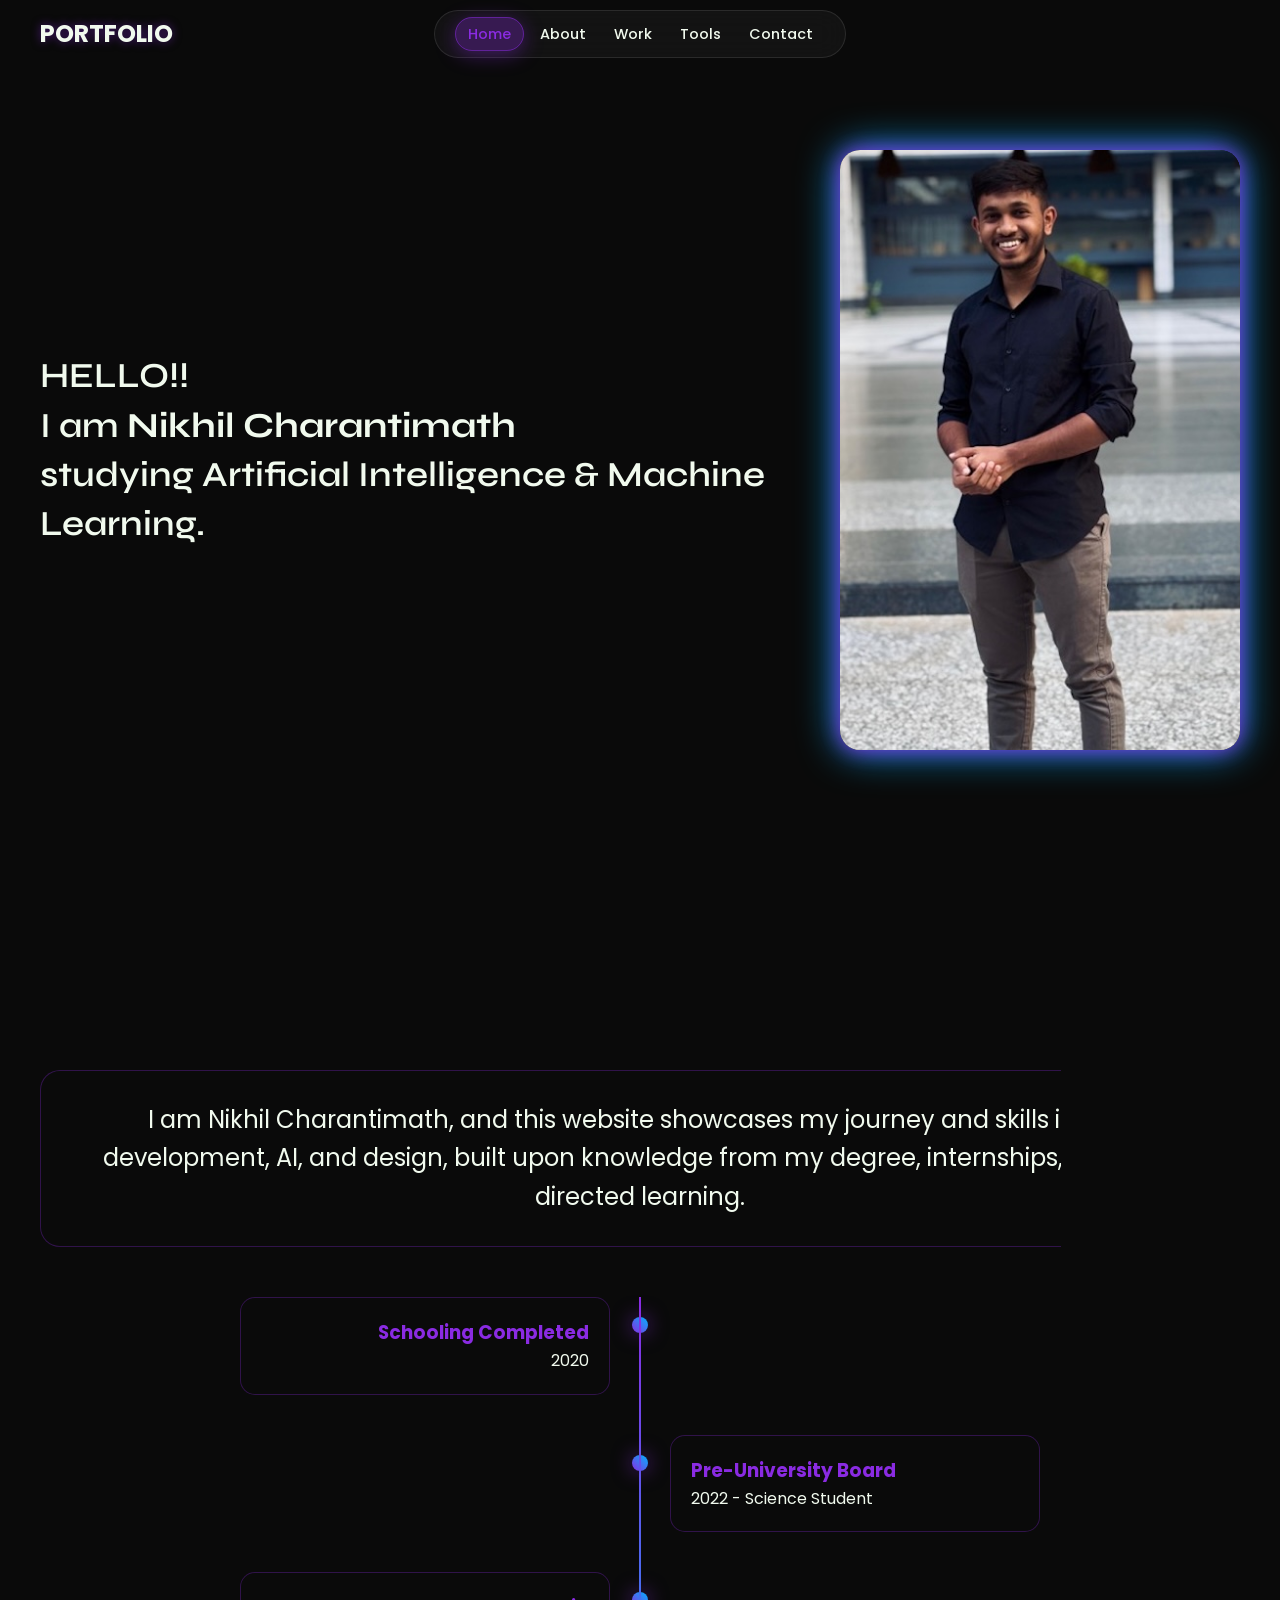
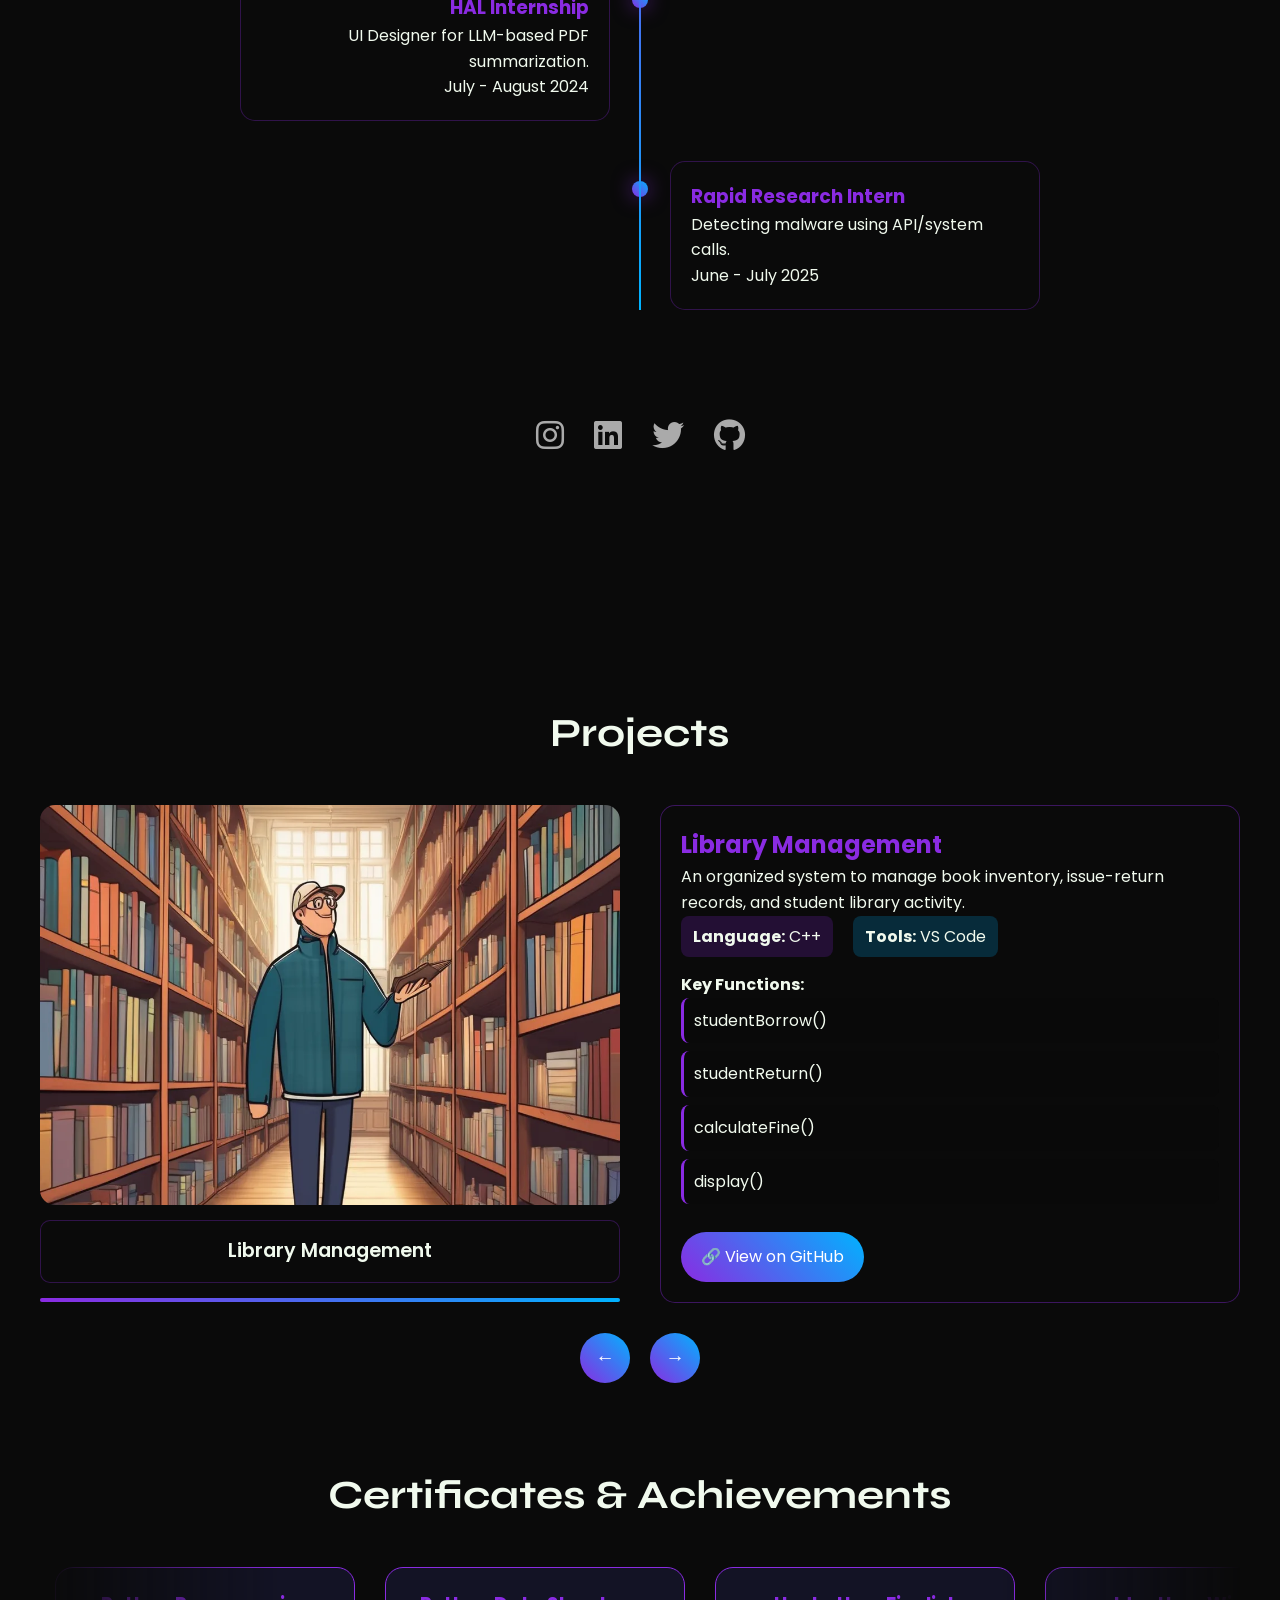
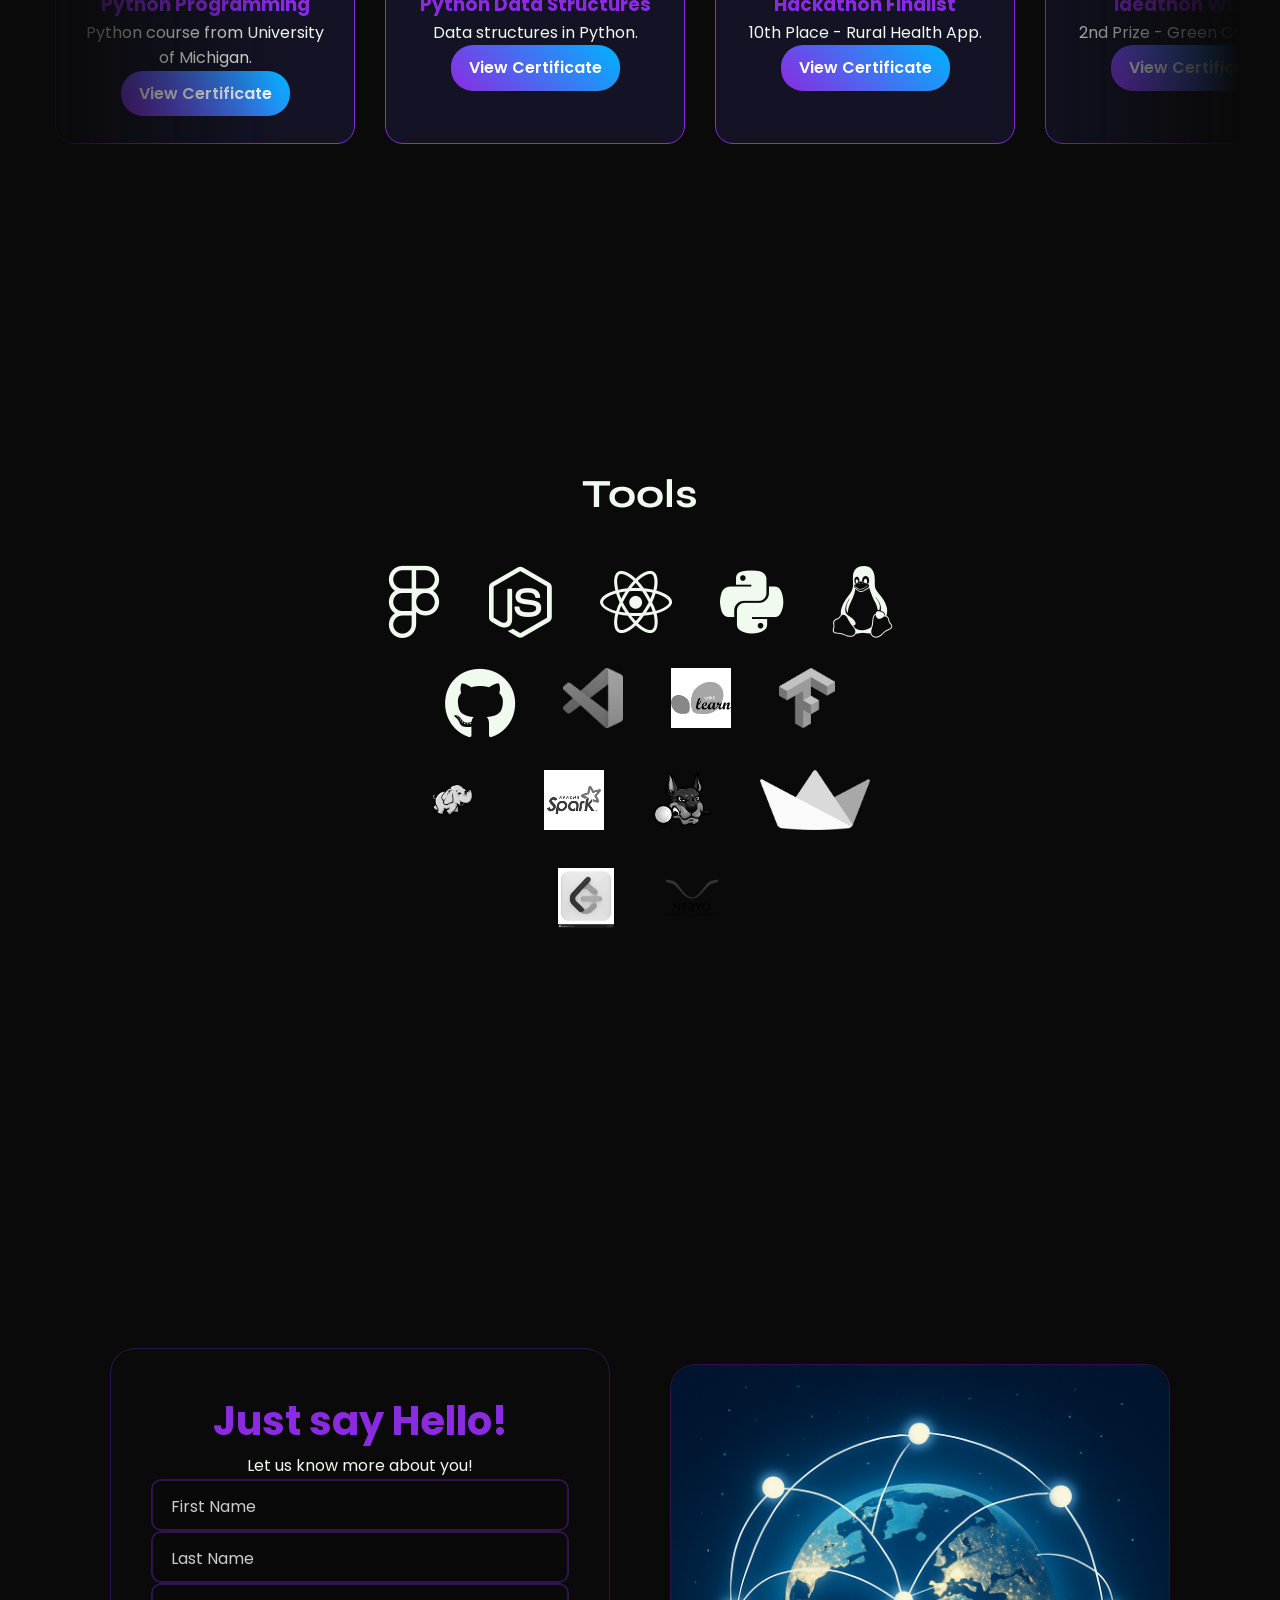
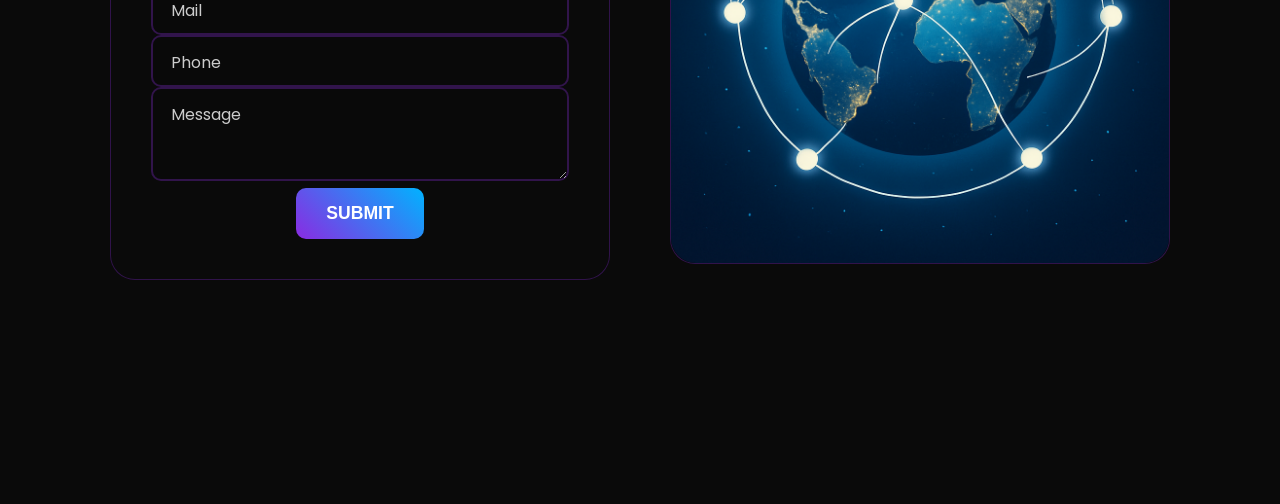
<file: index.html>
<!DOCTYPE html>
<html lang="en">
<head>
  <meta charset="UTF-8" />
  <meta name="viewport" content="width=device-width, initial-scale=1.0" />
  <title>Nikhil Charantimath - Portfolio</title>
  <!-- Link to External CSS File -->
  <link rel="stylesheet" href="style.css">
  <!-- Font Awesome for Icons -->
  <link rel="stylesheet" href="https://cdnjs.cloudflare.com/ajax/libs/font-awesome/6.6.0/css/all.min.css" xintegrity="sha512-Kc323vGBEqzTmouAECnVceyQqyqdsSiqLQISBL29aUW4U/M7pSPA/gEUZQqv1cwx4OnYxTxve5UMg5GT6L4JJg==" crossorigin="anonymous" referrerpolicy="no-referrer" />
  <!-- Google Fonts -->
  <link href="https://fonts.googleapis.com/css2?family=Syne:wght@400..800&family=Poppins:wght@300;400;600;700&display=swap" rel="stylesheet">
</head>
<body>
  <div class="animated-background">
    <div class="stars"></div>
    <div class="twinkling"></div>
  </div>

  <header>
    <div class="nav-container">
      <a href="#home" class="logo">PORTFOLIO</a>
      <nav>
        <a href="#home" class="nav-link">Home</a>
        <a href="#about" class="nav-link">About</a>
        <a href="#work" class="nav-link">Work</a>
        <a href="#Tools" class="nav-link">Tools</a>
        <a href="#contact" class="nav-link">Contact</a>
      </nav>
    </div>
  </header>

  <main>
    <section id="home">
      <div class="home">
        <p>HELLO!!<br />I am <b>Nikhil Charantimath</b><br />studying Artificial Intelligence & Machine Learning.</p>
        <div class="home1"></div>
      </div>
    </section>

    <section id="about">
      <div class="about">
        <p class="text">I am Nikhil Charantimath, and this website showcases my journey and skills in web development, AI, and design, built upon knowledge from my degree, internships, and self-directed learning.</p>
        <div class="timeline-container">
          <div class="timeline-item"><div class="timeline-dot"></div><div class="timeline-content"><h3>Schooling Completed</h3><p>2020</p></div></div>
          <div class="timeline-item"><div class="timeline-dot"></div><div class="timeline-content"><h3>Pre-University Board</h3><p>2022 - Science Student</p></div></div>
          <div class="timeline-item"><div class="timeline-dot"></div><div class="timeline-content"><h3>HAL Internship</h3><p>UI Designer for LLM-based PDF summarization.</p><p class="timeline-detail">July - August 2024</p></div></div>
          <div class="timeline-item"><div class="timeline-dot"></div><div class="timeline-content"><h3>Rapid Research Intern</h3><p>Detecting malware using API/system calls.</p><p class="timeline-detail">June - July 2025</p></div></div>
        </div>
        <div class="icon">
          <a href="#" class="instagram" aria-label="Instagram"><i class="fa-brands fa-instagram"></i></a>
          <a href="#" class="linkedin" aria-label="LinkedIn"><i class="fa-brands fa-linkedin"></i></a>
          <a href="#" class="twitter" aria-label="Twitter"><i class="fa-brands fa-twitter"></i></a>
          <a href="#" class="git" aria-label="GitHub"><i class="fa-brands fa-github"></i></a>
        </div>
      </div>
    </section>

    <section id="work">
      <div class="work">
        <h2 class="proj1">Projects</h2>
        <div class="carousel-container-horizontal">
          <div class="card-animation-wrapper">
            <div id="slider"></div>
            <div class="project-card-title" id="project-card-title"></div>
            <div class="progress-bar-outer"><div class="progress-bar-inner" id="progress-bar"></div></div>
          </div>
          <div class="info-animation-wrapper">
            <div id="project-info"></div>
          </div>
        </div>
        <div class="carousel-nav">
          <button id="prev-btn" aria-label="Previous project">&#8592;</button>
          <button id="next-btn" aria-label="Next project">&#8594;</button>
        </div>
        <h2 class="proj1" style="margin-top: 80px;">Certificates & Achievements</h2>
        <div class="certificates-carousel-work" id="certificates-carousel-work">
          <div class="certificates-carousel-work-inner">
            <div class="certificate-card-work"><h3>Python Programming</h3><p>Python course from University of Michigan.</p><a href="https://coursera.org/share/c334371282c23f54b69c33ee53f6f28d" class="view-certificate-work" target="_blank">View Certificate</a></div>
            <div class="certificate-card-work"><h3>Python Data Structures</h3><p> Data structures in Python.</p><a href="https://coursera.org/share/2e0019e003a1a2f2ed8ee48fb4f93b38" class="view-certificate-work" target="_blank">View Certificate</a></div>
            <div class="certificate-card-work"><h3>Hackathon Finalist</h3><p>10th Place - Rural Health App.</p><a href="https://drive.google.com/drive/folders/1vLSJFuC-po2Cl-qkw1I_l1CjPy9sADGL?usp=sharing" class="view-certificate-work" target="_blank">View Certificate</a></div>
            <div class="certificate-card-work"><h3>Ideathon Winner</h3><p>2nd Prize - Green Computing.</p><a href="https://drive.google.com/file/d/1gQhgyowm6ZYRUCE9NlHR5l96HSmKPLqX/view?usp=sharing" class="view-certificate-work" target="_blank">View Certificate</a></div>
            <div class="certificate-card-work"><h3>HAL Internship</h3><p>LLM-based PDF Summarization.</p><a href="https://drive.google.com/file/d/1Et3ITgGGAjk_WIehHKr5_MOy43G8qqTz/view?usp=sharing" class="view-certificate-work" target="_blank">View Certificate</a></div>
            <div class="certificate-card-work"><h3>University Coding Challenge</h3><p>Problem solving intermediate </p><a href="https://drive.google.com/file/d/1_HfMh8dbVx1B20WM_ZswAOmjuh7ipUy7/view?usp=sharing" class="view-certificate-work" target="_blank">View Certificate</a></div>
          </div>
        </div>
      </div>
    </section>

    <section id="Tools">
      <div class="tech-icons">
        <h2 class="proj1">Tools</h2>
        <div class="icon-row">
          <div class="tool-item" data-tool="Figma" data-description="Design and prototyping tool"><i class="fab fa-figma"></i></div>
          <div class="tool-item" data-tool="Node.js" data-description="JavaScript runtime environment"><i class="fab fa-node-js"></i></div>
          <div class="tool-item" data-tool="React" data-description="JavaScript library for UIs"><i class="fab fa-react"></i></div>
          <div class="tool-item" data-tool="Python" data-description="Versatile programming language"><i class="fab fa-python"></i></div>
          <div class="tool-item" data-tool="Linux" data-description="Open-source operating system"><i class="fab fa-linux"></i></div>
        </div>
        <div class="icon-row">
          <div class="tool-item" data-tool="GitHub" data-description="Version control platform"><i class="fab fa-github"></i></div>
          <div class="tool-item" data-tool="VS Code" data-description="Powerful code editor"><img src="icons/vscode.webp" alt="VS Code"></div>
          <div class="tool-item" data-tool="Scikit-learn" data-description="Machine learning library"><img src="icons/scikit.png" alt="Scikit-learn"></div>
          <div class="tool-item" data-tool="TensorFlow" data-description="ML framework"><img src="icons/Tensorflow.png" alt="TensorFlow"></div>
        </div>
        <div class="icon-row">
           <div class="tool-item" data-tool="Hadoop" data-description="Framework for distributed storage"><img src="icons/hadoop.png" alt="Hadoop"></div>
           <div class="tool-item" data-tool="Apache" data-description="Web server software"><img src="icons/apache.png" alt="Apache"></div>
           <div class="tool-item" data-tool="Autopsy" data-description="Digital forensics platform"><img src="icons/autopsy.png" alt="Autopsy"></div>
           <div class="tool-item" data-tool="Streamlit" data-description="Python app framework"><img src="icons/streamlit.png" alt="Streamlit"></div>
        </div>
        <div class="icon-row">
            <div class="tool-item" data-tool="LeetCode" data-description="Platform for coding challenges"><img src="icons/leetcode.jpeg" alt="LeetCode"></div>
            <div class="tool-item" data-tool="Nedniryo" data-description="IoT Platform"><img src="icons/nedniryo.png" alt="Nedniryo"></div>
        </div>
      </div>
    </section>
    
    <section id="contact">
      <div class="contact-container">
        <div class="contact-form-section">
          <h2 class="contact-title">Just say Hello!</h2>
          <p class="contact-subtitle">Let us know more about you!</p>
          <form class="contact-form" id="contactForm" novalidate>
            <div class="form-group"><input type="text" id="firstName" name="firstName" required><label for="firstName">First Name</label></div>
            <div class="form-group"><input type="text" id="lastName" name="lastName" required><label for="lastName">Last Name</label></div>
            <div class="form-group"><input type="email" id="email" name="email" required><label for="email">Mail</label></div>
            <div class="form-group"><input type="tel" id="phone" name="phone" required><label for="phone">Phone</label></div>
            <div class="form-group"><textarea id="message" name="message" rows="4" required></textarea><label for="message">Message</label></div>
            <button type="submit" class="submit-btn">SUBMIT</button>
          </form>
        </div>
        <div class="animation-card-section">
          <div class="flip-card" id="contact-flip-card">
            <div class="flip-card-inner">
              <!-- UPDATED: Image added to the front of the card -->
              <div class="flip-card-front">
                <img src="portfolio_pic/connection.png" alt="Symbol of global connection" class="flip-card-image">
              </div>
              <div class="flip-card-back">
                <h3 class="info-title">Contact Information</h3>
                <div class="info-item"><i class="fas fa-map-marker-alt"></i><p>Nikhil K Charantimath<br>Bangalore, Karnataka, India</p></div>
                <div class="info-item"><i class="fas fa-phone"></i><p>+91 8904426564</p></div>
                <div class="info-item"><i class="fas fa-envelope"></i><p>charantimathnikhil2@gmail.com</p></div>
              </div>
            </div>
          </div>
        </div>
      </div>
    </section>
  </main>
  
  <div id="successDialog" class="success-dialog">
    <div class="dialog-content">
      <i class="fas fa-check-circle"></i>
      <h3>Thank You!</h3>
      <p id="dialogMessage"></p>
      <button class="dialog-close">Close</button>
    </div>
  </div>

  <script src="script.js"></script>
</body>
</html>
</file>
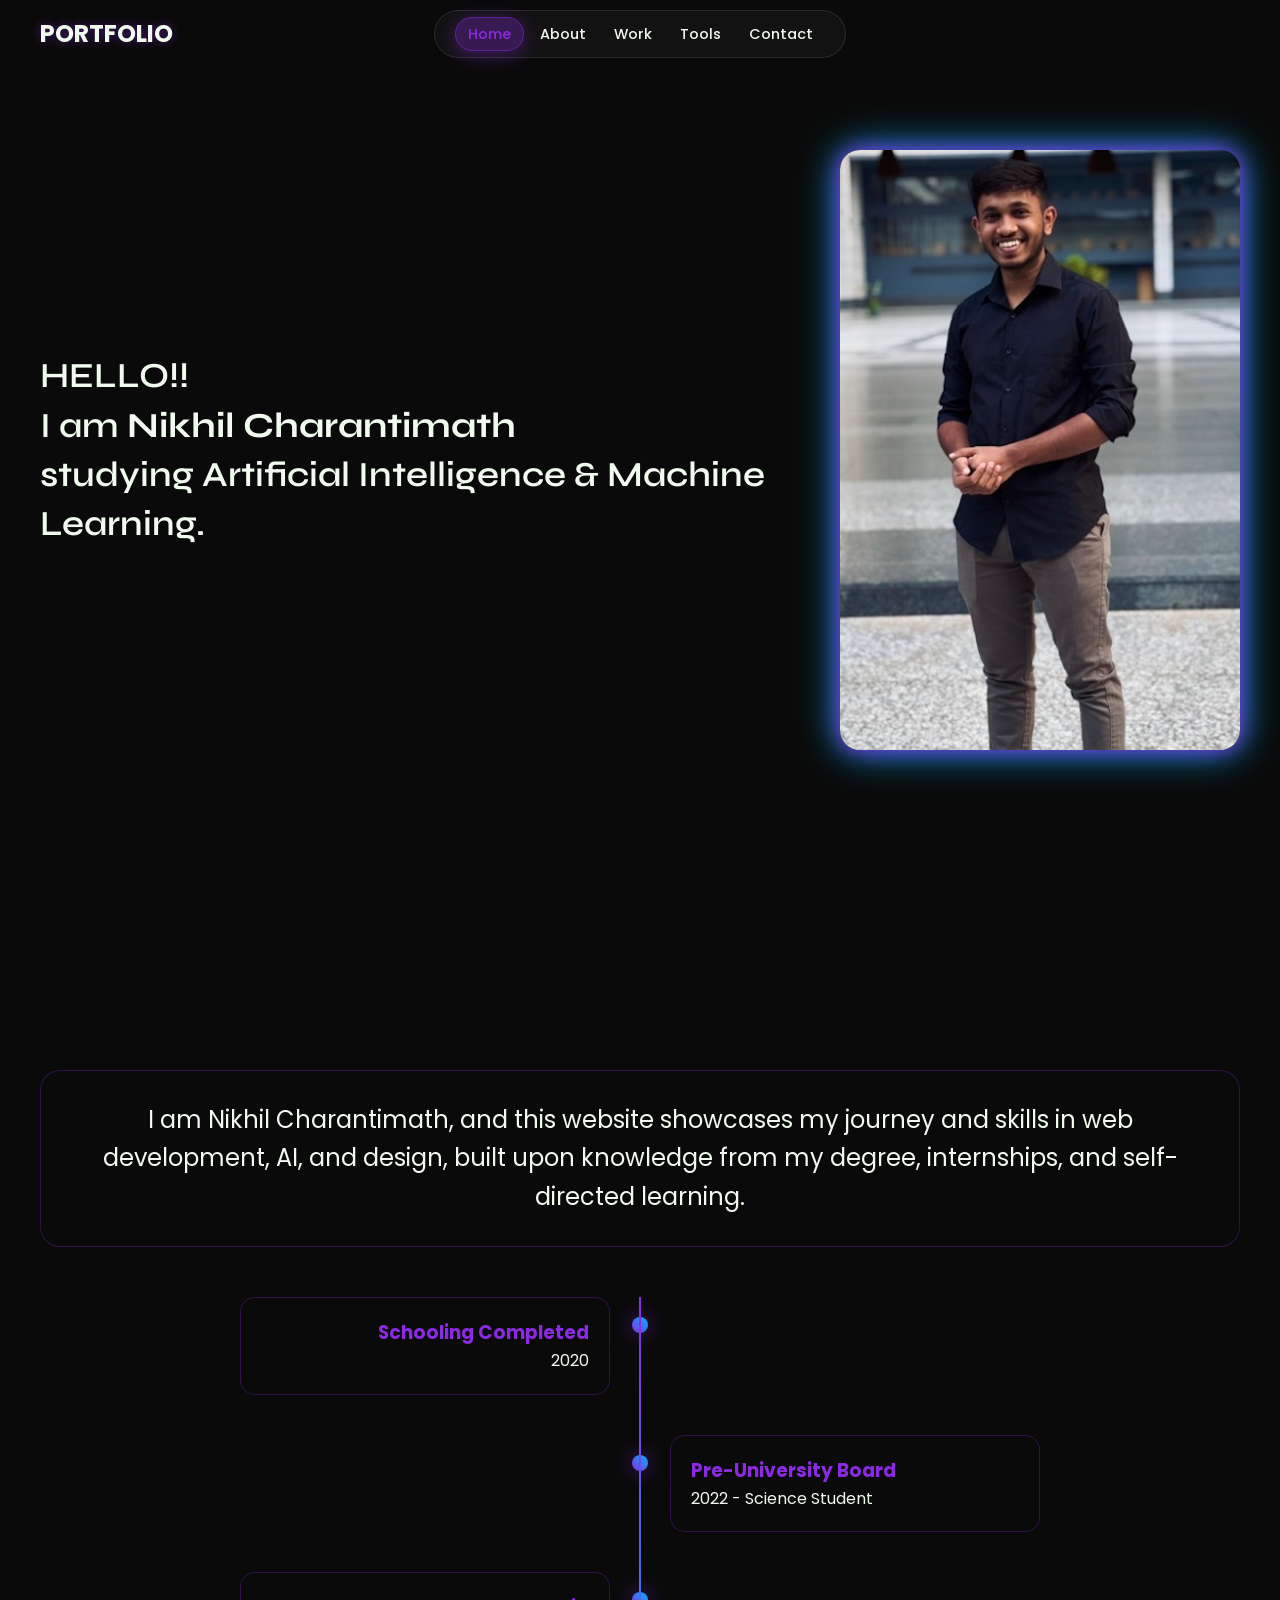
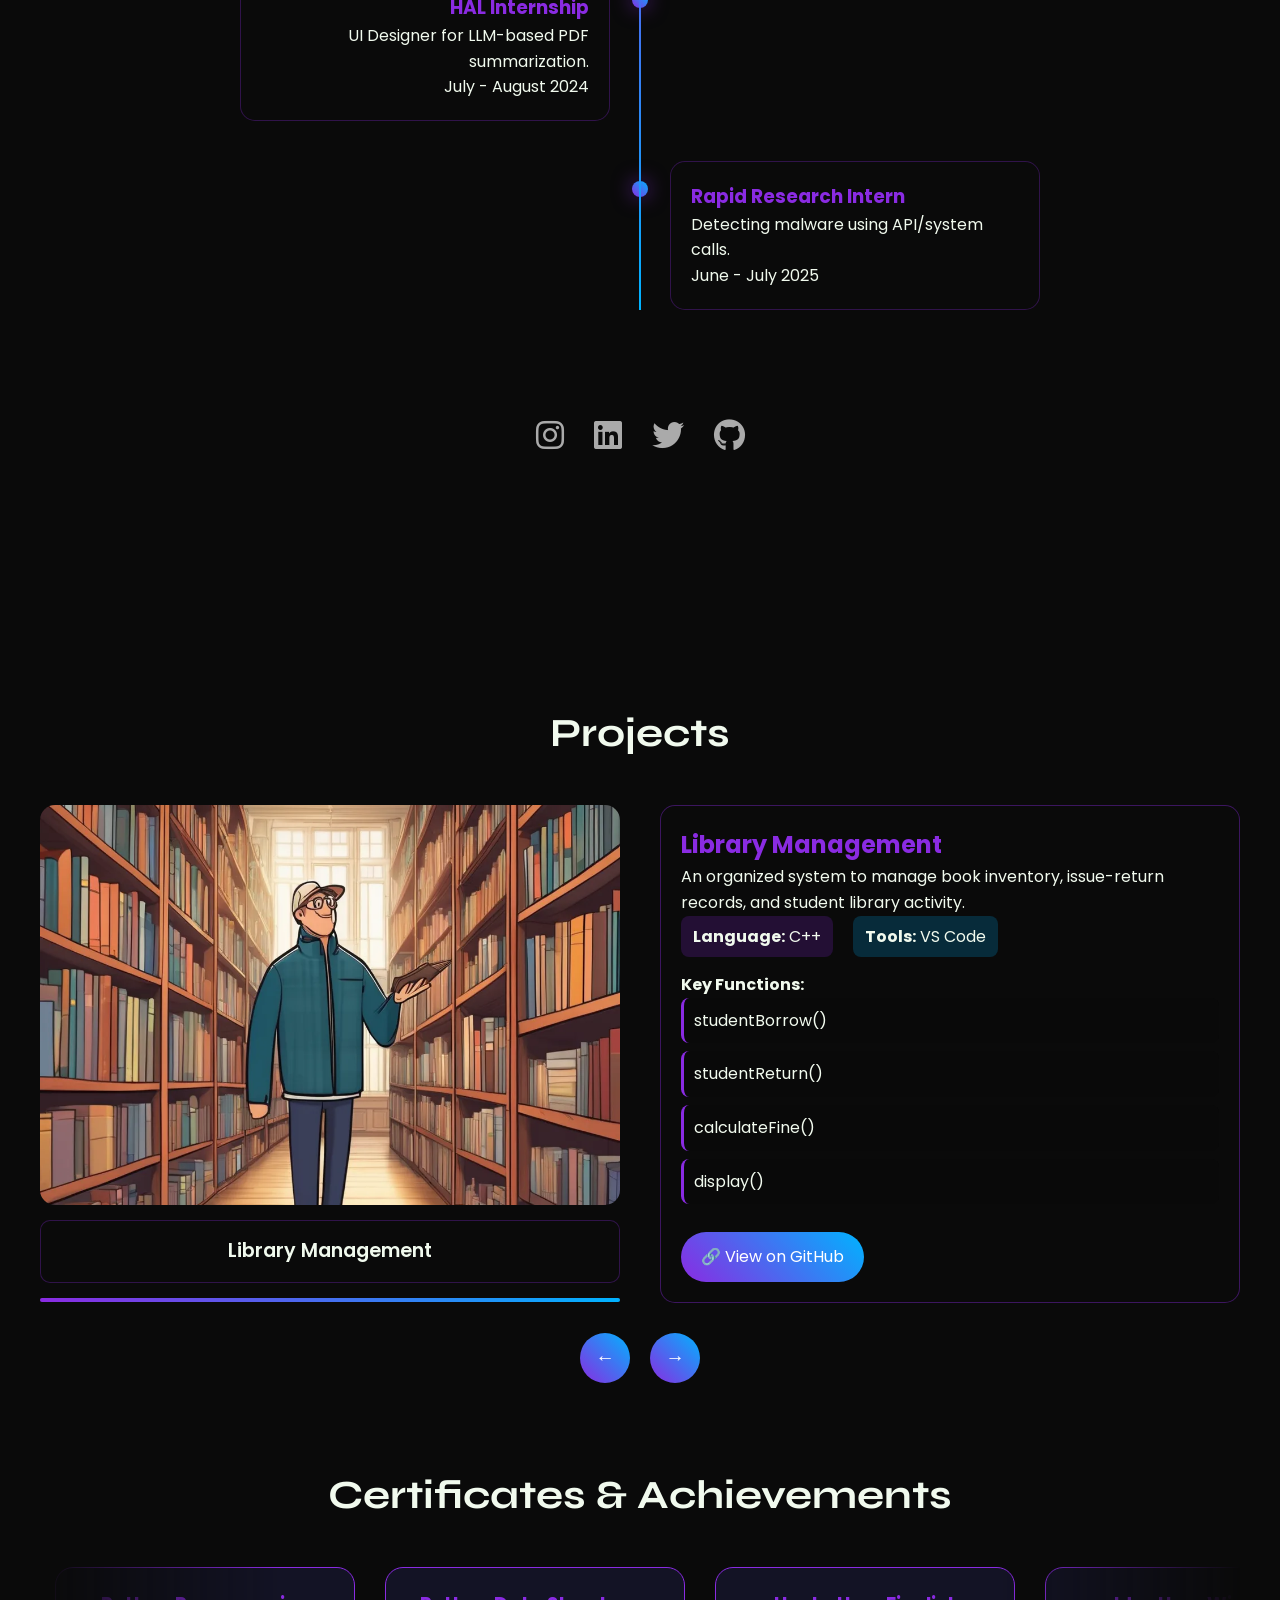
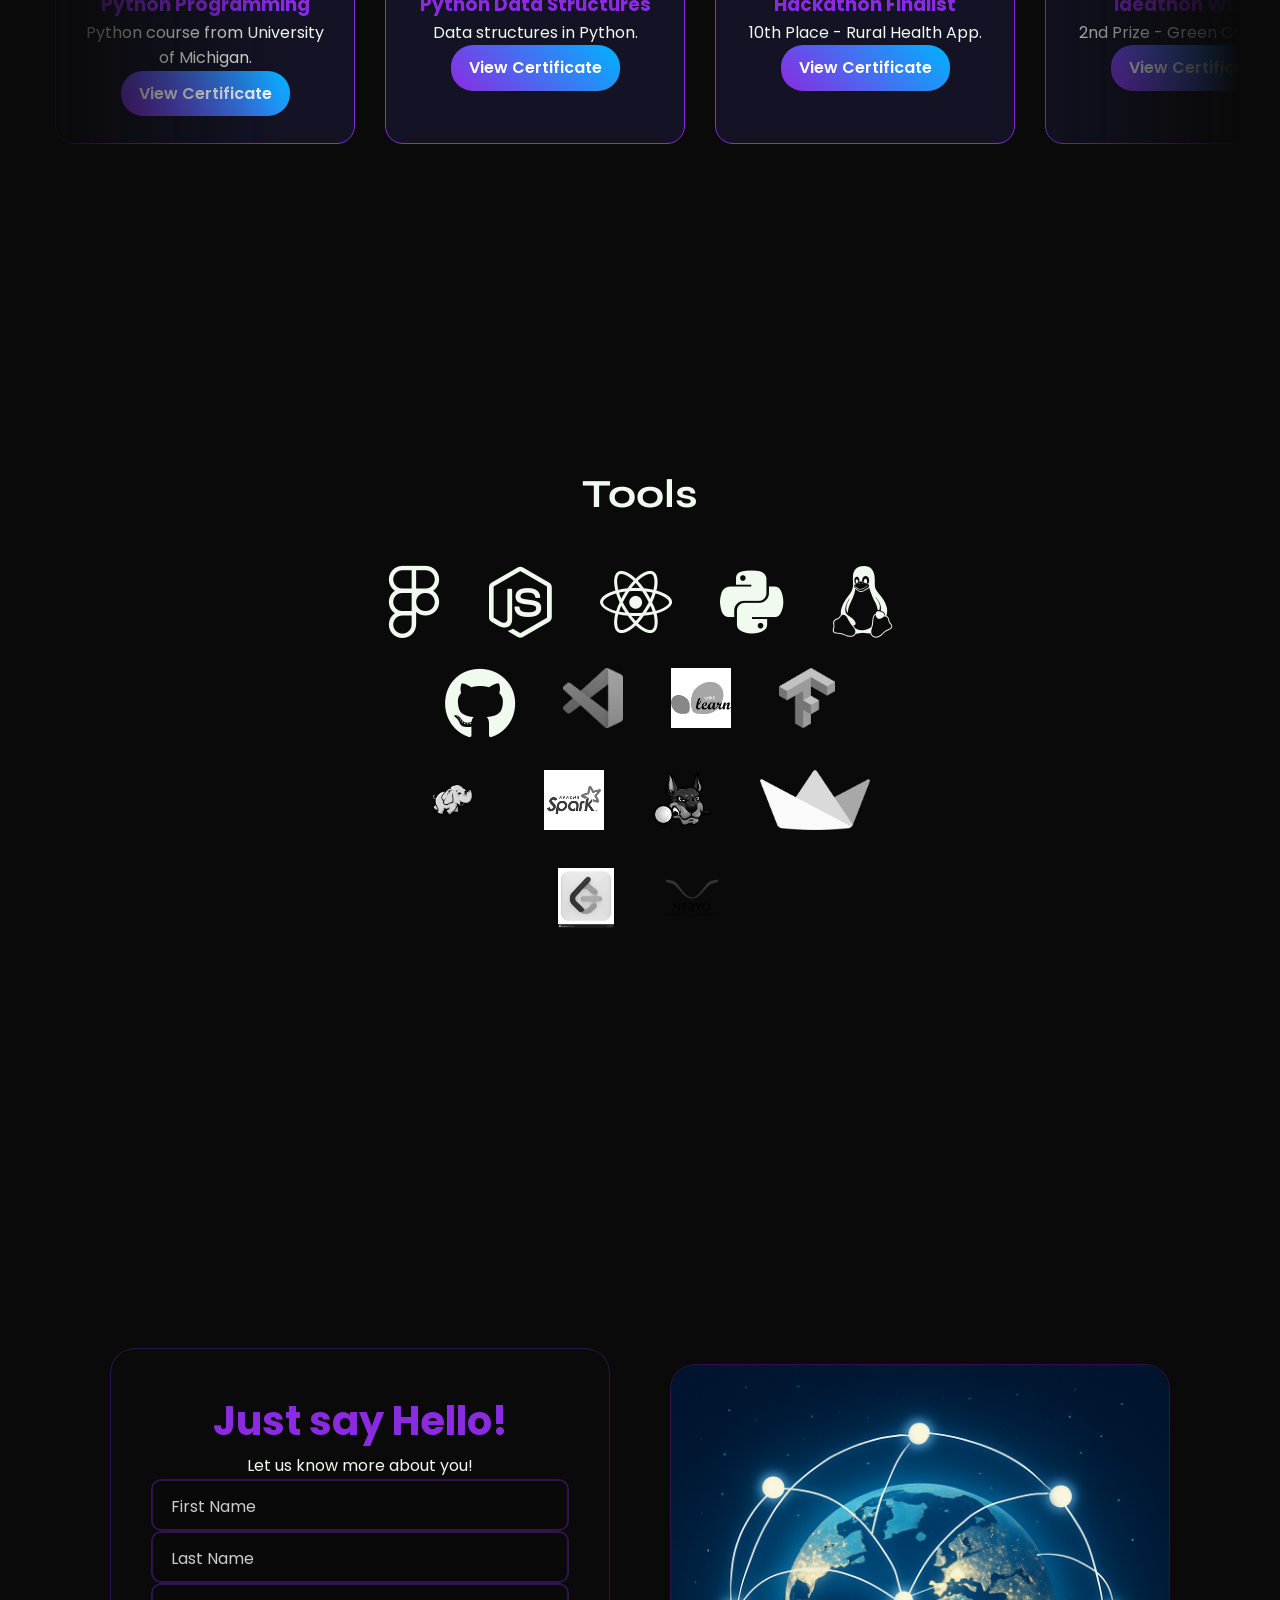
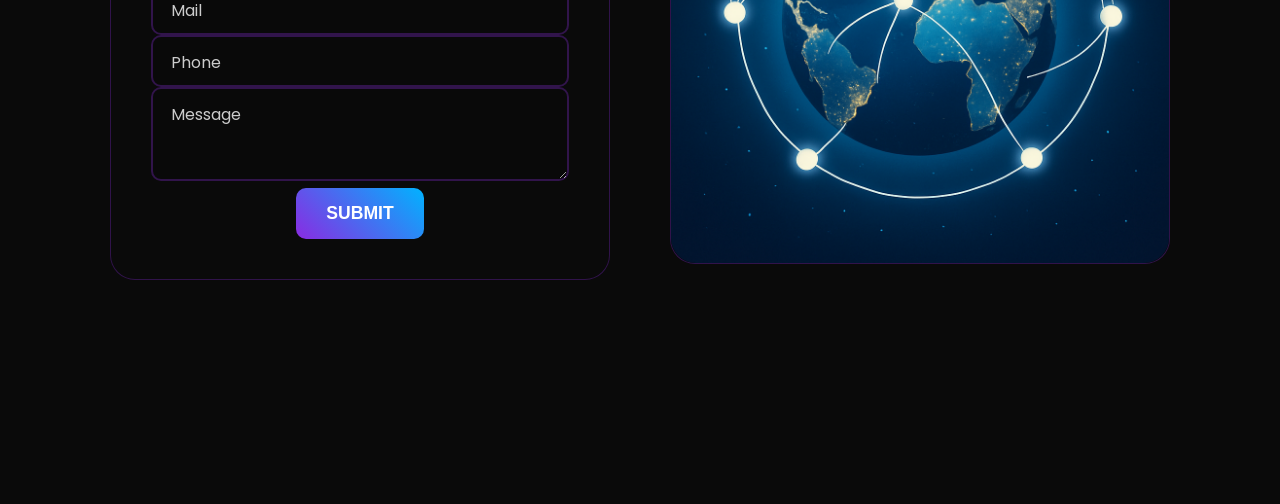
<file: portfolio.html>
<!DOCTYPE html>
<html lang="en">
<head>
  <meta charset="UTF-8" />
  <meta name="viewport" content="width=device-width, initial-scale=1.0" />
  <title>Nikhil Charantimath - Portfolio</title>
  <!-- Link to External CSS File -->
  <link rel="stylesheet" href="style.css">
  <!-- Font Awesome for Icons -->
  <link rel="stylesheet" href="https://cdnjs.cloudflare.com/ajax/libs/font-awesome/6.6.0/css/all.min.css" xintegrity="sha512-Kc323vGBEqzTmouAECnVceyQqyqdsSiqLQISBL29aUW4U/M7pSPA/gEUZQqv1cwx4OnYxTxve5UMg5GT6L4JJg==" crossorigin="anonymous" referrerpolicy="no-referrer" />
  <!-- Google Fonts -->
  <link href="https://fonts.googleapis.com/css2?family=Syne:wght@400..800&family=Poppins:wght@300;400;600;700&display=swap" rel="stylesheet">
</head>
<body>
  <div class="animated-background">
    <div class="stars"></div>
    <div class="twinkling"></div>
  </div>

  <header>
    <div class="nav-container">
      <a href="#home" class="logo">PORTFOLIO</a>
      <nav>
        <a href="#home" class="nav-link">Home</a>
        <a href="#about" class="nav-link">About</a>
        <a href="#work" class="nav-link">Work</a>
        <a href="#Tools" class="nav-link">Tools</a>
        <a href="#contact" class="nav-link">Contact</a>
      </nav>
    </div>
  </header>

  <main>
    <section id="home">
      <div class="home">
        <p>HELLO!!<br />I am <b>Nikhil Charantimath</b><br />studying Artificial Intelligence & Machine Learning.</p>
        <div class="home1"></div>
      </div>
    </section>

    <section id="about">
      <div class="about">
        <p class="text">I am Nikhil Charantimath, and this website showcases my journey and skills in web development, AI, and design, built upon knowledge from my degree, internships, and self-directed learning.</p>
        <div class="timeline-container">
          <div class="timeline-item"><div class="timeline-dot"></div><div class="timeline-content"><h3>Schooling Completed</h3><p>2020</p></div></div>
          <div class="timeline-item"><div class="timeline-dot"></div><div class="timeline-content"><h3>Pre-University Board</h3><p>2022 - Science Student</p></div></div>
          <div class="timeline-item"><div class="timeline-dot"></div><div class="timeline-content"><h3>HAL Internship</h3><p>UI Designer for LLM-based PDF summarization.</p><p class="timeline-detail">July - August 2024</p></div></div>
          <div class="timeline-item"><div class="timeline-dot"></div><div class="timeline-content"><h3>Rapid Research Intern</h3><p>Detecting malware using API/system calls.</p><p class="timeline-detail">June - July 2025</p></div></div>
        </div>
        <div class="icon">
          <a href="#" class="instagram" aria-label="Instagram"><i class="fa-brands fa-instagram"></i></a>
          <a href="#" class="linkedin" aria-label="LinkedIn"><i class="fa-brands fa-linkedin"></i></a>
          <a href="#" class="twitter" aria-label="Twitter"><i class="fa-brands fa-twitter"></i></a>
          <a href="#" class="git" aria-label="GitHub"><i class="fa-brands fa-github"></i></a>
        </div>
      </div>
    </section>

    <section id="work">
      <div class="work">
        <h2 class="proj1">Projects</h2>
        <div class="carousel-container-horizontal">
          <div class="card-animation-wrapper">
            <div id="slider"></div>
            <div class="project-card-title" id="project-card-title"></div>
            <div class="progress-bar-outer"><div class="progress-bar-inner" id="progress-bar"></div></div>
          </div>
          <div class="info-animation-wrapper">
            <div id="project-info"></div>
          </div>
        </div>
        <div class="carousel-nav">
          <button id="prev-btn" aria-label="Previous project">&#8592;</button>
          <button id="next-btn" aria-label="Next project">&#8594;</button>
        </div>
        <h2 class="proj1" style="margin-top: 80px;">Certificates & Achievements</h2>
        <div class="certificates-carousel-work" id="certificates-carousel-work">
          <div class="certificates-carousel-work-inner">
            <div class="certificate-card-work"><h3>Python Programming</h3><p>Python course from University of Michigan.</p><a href="https://coursera.org/share/c334371282c23f54b69c33ee53f6f28d" class="view-certificate-work" target="_blank">View Certificate</a></div>
            <div class="certificate-card-work"><h3>Python Data Structures</h3><p> Data structures in Python.</p><a href="https://coursera.org/share/2e0019e003a1a2f2ed8ee48fb4f93b38" class="view-certificate-work" target="_blank">View Certificate</a></div>
            <div class="certificate-card-work"><h3>Hackathon Finalist</h3><p>10th Place - Rural Health App.</p><a href="https://drive.google.com/drive/folders/1vLSJFuC-po2Cl-qkw1I_l1CjPy9sADGL?usp=sharing" class="view-certificate-work" target="_blank">View Certificate</a></div>
            <div class="certificate-card-work"><h3>Ideathon Winner</h3><p>2nd Prize - Green Computing.</p><a href="https://drive.google.com/file/d/1gQhgyowm6ZYRUCE9NlHR5l96HSmKPLqX/view?usp=sharing" class="view-certificate-work" target="_blank">View Certificate</a></div>
            <div class="certificate-card-work"><h3>HAL Internship</h3><p>UI Designer for LLM-based PDF Summarization.</p><a href="https://drive.google.com/file/d/1Et3ITgGGAjk_WIehHKr5_MOy43G8qqTz/view?usp=sharing" class="view-certificate-work" target="_blank">View Certificate</a></div>
            <div class="certificate-card-work"><h3>University Coding Challenge</h3><p>Problem solving intermediate </p><a href="https://drive.google.com/file/d/1_HfMh8dbVx1B20WM_ZswAOmjuh7ipUy7/view?usp=sharing" class="view-certificate-work" target="_blank">View Certificate</a></div>
          </div>
        </div>
      </div>
    </section>

    <section id="Tools">
      <div class="tech-icons">
        <h2 class="proj1">Tools</h2>
        <div class="icon-row">
          <div class="tool-item" data-tool="Figma" data-description="Design and prototyping tool"><i class="fab fa-figma"></i></div>
          <div class="tool-item" data-tool="Node.js" data-description="JavaScript runtime environment"><i class="fab fa-node-js"></i></div>
          <div class="tool-item" data-tool="React" data-description="JavaScript library for UIs"><i class="fab fa-react"></i></div>
          <div class="tool-item" data-tool="Python" data-description="Versatile programming language"><i class="fab fa-python"></i></div>
          <div class="tool-item" data-tool="Linux" data-description="Open-source operating system"><i class="fab fa-linux"></i></div>
        </div>
        <div class="icon-row">
          <div class="tool-item" data-tool="GitHub" data-description="Version control platform"><i class="fab fa-github"></i></div>
          <div class="tool-item" data-tool="VS Code" data-description="Powerful code editor"><img src="icons/vscode.webp" alt="VS Code"></div>
          <div class="tool-item" data-tool="Scikit-learn" data-description="Machine learning library"><img src="icons/scikit.png" alt="Scikit-learn"></div>
          <div class="tool-item" data-tool="TensorFlow" data-description="ML framework"><img src="icons/Tensorflow.png" alt="TensorFlow"></div>
        </div>
        <div class="icon-row">
           <div class="tool-item" data-tool="Hadoop" data-description="Framework for distributed storage"><img src="icons/hadoop.png" alt="Hadoop"></div>
           <div class="tool-item" data-tool="Apache" data-description="Web server software"><img src="icons/apache.png" alt="Apache"></div>
           <div class="tool-item" data-tool="Autopsy" data-description="Digital forensics platform"><img src="icons/autopsy.png" alt="Autopsy"></div>
           <div class="tool-item" data-tool="Streamlit" data-description="Python app framework"><img src="icons/streamlit.png" alt="Streamlit"></div>
        </div>
        <div class="icon-row">
            <div class="tool-item" data-tool="LeetCode" data-description="Platform for coding challenges"><img src="icons/leetcode.jpeg" alt="LeetCode"></div>
            <div class="tool-item" data-tool="Nedniryo" data-description="IoT Platform"><img src="icons/nedniryo.png" alt="Nedniryo"></div>
        </div>
      </div>
    </section>
    
    <section id="contact">
      <div class="contact-container">
        <div class="contact-form-section">
          <h2 class="contact-title">Just say Hello!</h2>
          <p class="contact-subtitle">Let us know more about you!</p>
          <form class="contact-form" id="contactForm" novalidate>
            <div class="form-group"><input type="text" id="firstName" name="firstName" required><label for="firstName">First Name</label></div>
            <div class="form-group"><input type="text" id="lastName" name="lastName" required><label for="lastName">Last Name</label></div>
            <div class="form-group"><input type="email" id="email" name="email" required><label for="email">Mail</label></div>
            <div class="form-group"><input type="tel" id="phone" name="phone" required><label for="phone">Phone</label></div>
            <div class="form-group"><textarea id="message" name="message" rows="4" required></textarea><label for="message">Message</label></div>
            <button type="submit" class="submit-btn">SUBMIT</button>
          </form>
        </div>
        <div class="animation-card-section">
          <div class="flip-card" id="contact-flip-card">
            <div class="flip-card-inner">
              <!-- UPDATED: Image added to the front of the card -->
              <div class="flip-card-front">
                <img src="portfolio_pic/connection.png" alt="Symbol of global connection" class="flip-card-image">
              </div>
              <div class="flip-card-back">
                <h3 class="info-title">Contact Information</h3>
                <div class="info-item"><i class="fas fa-map-marker-alt"></i><p>Nikhil K Charantimath<br>Bangalore, Karnataka, India</p></div>
                <div class="info-item"><i class="fas fa-phone"></i><p>+91 8904426564</p></div>
                <div class="info-item"><i class="fas fa-envelope"></i><p>charantimathnikhil2@gmail.com</p></div>
              </div>
            </div>
          </div>
        </div>
      </div>
    </section>
  </main>
  
  <div id="successDialog" class="success-dialog">
    <div class="dialog-content">
      <i class="fas fa-check-circle"></i>
      <h3>Thank You!</h3>
      <p id="dialogMessage"></p>
      <button class="dialog-close">Close</button>
    </div>
  </div>

  <script src="script.js"></script>
</body>
</html>
</file>
<file: style.css>
/* General Styling & Performance */
:root {
  --primary-color: #8a2be2; /* BlueViolet */
  --secondary-color: #00b3ff; /* DeepSkyBlue */
  --background-color: #0a0a0a;
  --card-background: rgba(10, 10, 10, 0.9);
  --text-color: #f1faee;
  --text-muted-color: #d3dcea;
}

* {
  margin: 0;
  padding: 0;
  box-sizing: border-box;
}

html {
  scroll-behavior: smooth;
  scroll-padding-top: 100px;
  background: var(--background-color);
}

body {
  font-family: 'Poppins', 'Segoe UI', Arial, sans-serif;
  background: var(--background-color);
  color: var(--text-color);
  overflow-x: hidden;
  line-height: 1.6;
}

/* Animated Background */
.animated-background {
  position: fixed;
  top: 0;
  left: 0;
  width: 100%;
  height: 100%;
  z-index: -1;
  background: linear-gradient(45deg, #0a0a0a, #1a1a2e, #16213e, #0f3460);
  background-size: 400% 400%;
  animation: gradientShift 15s ease infinite;
}
@keyframes gradientShift {
  0%, 100% { background-position: 0% 50%; }
  50% { background-position: 100% 50%; }
}
.stars, .twinkling {
  position: absolute;
  top: 0; left: 0;
  width: 100%; height: 100%;
  background-repeat: repeat;
  animation: twinkle 5s ease-in-out infinite;
}
.stars {
  background-image: radial-gradient(2px 2px at 20px 30px, #eee, transparent), radial-gradient(1px 1px at 90px 40px, #fff, transparent);
  background-size: 200px 100px;
}
.twinkling {
  background-image: radial-gradient(1px 1px at 50px 50px, #fff, transparent), radial-gradient(1px 1px at 150px 150px, #fff, transparent);
  background-size: 300px 300px;
  animation-duration: 7s;
}
@keyframes twinkle {
  0%, 100% { opacity: 0.3; }
  50% { opacity: 1; }
}

/* Header */
header {
  position: fixed;
  top: 0; left: 0;
  width: 100%;
  padding: 15px 0;
  z-index: 1000;
  background: transparent;
}
.nav-container {
  max-width: 1400px;
  width: 100%;
  margin: 0 auto;
  padding: 0 40px;
  display: flex;
  justify-content: space-between;
  align-items: center;
}
.logo {
  font-size: 1.5em;
  color: var(--text-color);
  font-weight: 700;
  text-decoration: none;
  text-shadow: 0 0 10px rgba(138, 43, 226, 0.5);
}
nav {
  background: rgba(20, 20, 20, 0.9);
  backdrop-filter: blur(15px);
  padding: 10px 20px;
  border-radius: 30px;
  border: 1px solid rgba(255, 255, 255, 0.1);
  position: absolute;
  left: 50%;
  transform: translateX(-50%);
}
nav a {
  font-size: 0.9em;
  color: var(--text-color);
  font-weight: 500;
  text-decoration: none;
  transition: all 0.3s ease;
  padding: 6px 12px;
  border-radius: 20px;
}
nav a:hover {
  color: var(--primary-color);
  transform: translateY(-2px);
}
.nav-link.active {
  background: rgba(138, 43, 226, 0.3);
  color: var(--primary-color);
  box-shadow: 0 4px 20px rgba(138, 43, 226, 0.4);
  transform: translateY(-2px);
  border: 1px solid rgba(138, 43, 226, 0.5);
}

/* Section Styling */
section {
  min-height: 100vh;
  display: flex;
  justify-content: center;
  align-items: center;
  text-align: center;
  padding: 120px 40px;
  opacity: 0;
  transform: translateY(40px);
  transition: opacity 0.8s ease-out, transform 0.8s ease-out;
  will-change: opacity, transform;
}
section.visible {
  opacity: 1;
  transform: translateY(0);
}

/* Home Section */
.home {
  width: 100%;
  display: flex;
  align-items: center;
  justify-content: space-between;
  gap: 50px;
}
.home p {
  text-align: left;
  font-size: 2.2em;
  font-family: 'Syne', sans-serif;
  font-weight: 600;
  line-height: 1.4;
  flex: 1;
}
.home1 {
  width: 400px;
  height: 600px;
  background-image: url("profile_compressed.jpeg"); /* Use a relative path */
  background-size: cover;
  background-position: center;
  border-radius: 20px;
  box-shadow: 0 0 20px var(--primary-color), 0 0 40px var(--secondary-color);
  animation: spaceGlow 4s ease-in-out infinite;
  flex-shrink: 0;
}
@keyframes spaceGlow {
  50% { box-shadow: 0 0 30px var(--primary-color), 0 0 60px var(--secondary-color), 0 0 80px var(--primary-color); }
}

/* About Section */
.about { max-width: 1200px; }
.text {
  font-size: 1.5em;
  padding: 30px;
  background: var(--card-background);
  backdrop-filter: blur(15px);
  border: 1px solid rgba(138, 43, 226, 0.3);
  border-radius: 20px;
  margin: 50px 0;
}
.timeline-container {
  max-width: 800px;
  margin: 40px auto;
  position: relative;
}
.timeline-container::before {
  content: '';
  position: absolute;
  left: 50%; top: 0; bottom: 0;
  width: 2px;
  background: linear-gradient(180deg, var(--primary-color), var(--secondary-color));
  transform: translateX(-50%);
  z-index: 1;
}
.timeline-item {
  position: relative;
  margin-bottom: 40px;
  width: 50%;
  opacity: 0;
  transform: translateY(30px);
  transition: opacity 0.6s ease-out, transform 0.6s ease-out;
  transition-delay: calc(var(--delay-index, 0) * 150ms);
}
.timeline-item.visible {
  opacity: 1;
  transform: translateY(0);
}
.timeline-item:nth-child(odd) { left: 0; padding-right: 30px; text-align: right; }
.timeline-item:nth-child(even) { left: 50%; padding-left: 30px; text-align: left; }
.timeline-dot {
  position: absolute;
  top: 20px;
  width: 16px;
  height: 16px;
  background: linear-gradient(45deg, var(--primary-color), var(--secondary-color));
  border-radius: 50%;
  box-shadow: 0 0 20px rgba(138, 43, 226, 0.6);
  z-index: 2;
}
.timeline-item:nth-child(odd) .timeline-dot { right: -8px; }
.timeline-item:nth-child(even) .timeline-dot { left: -8px; }
.timeline-content {
  background: var(--card-background);
  border: 1px solid rgba(138, 43, 226, 0.3);
  border-radius: 15px;
  padding: 20px;
  transition: transform 0.3s, box-shadow 0.3s;
}
.timeline-content:hover {
  transform: translateY(-5px);
  box-shadow: 0 15px 40px rgba(138, 43, 226, 0.4);
}
.timeline-content h3 { color: var(--primary-color); }
.icon { display: flex; margin: 100px auto 0; gap: 30px; justify-content: center; }
.icon a { font-size: 2em; color: #aaa; transition: transform 0.3s, color 0.3s; }
.icon a:hover { transform: scale(1.5); }
.icon .instagram:hover { color: #cf1ea9; }
.icon .linkedin:hover, .icon .twitter:hover { color: #0d98e8; }
.icon .git:hover { color: #45d415; }

/* Work Section */
.proj1 {
  font-size: 2.5em;
  font-family: 'Syne', sans-serif;
  font-weight: 700;
  margin-bottom: 40px;
}
.carousel-container-horizontal {
  display: flex;
  gap: 40px;
  max-width: 1200px;
  margin: 0 auto;
  align-items: flex-start;
}
.card-animation-wrapper, .info-animation-wrapper { flex: 1; }
.card-animation-wrapper.fade-in, .info-animation-wrapper.fade-in { animation: fadeInSide 0.8s ease-out; }
@keyframes fadeInSide { from { opacity: 0; transform: translateX(20px); } to { opacity: 1; transform: translateX(0); } }
#slider {
  width: 100%;
  height: 400px;
  position: relative;
  border-radius: 15px;
  background-size: cover;
  background-position: center;
  transition: background-image 0.5s ease-in-out;
}
.project-card-title {
  width: 100%;
  text-align: center;
  color: var(--text-color);
  font-size: 1.2em;
  font-weight: 600;
  background: var(--card-background);
  border: 1px solid rgba(138, 43, 226, 0.3);
  border-radius: 10px;
  padding: 15px;
  margin-top: 15px;
}
.progress-bar-outer {
  width: 100%;
  height: 4px;
  background: rgba(138, 43, 226, 0.2);
  border-radius: 2px;
  margin-top: 15px;
}
.progress-bar-inner {
  height: 100%;
  background: linear-gradient(90deg, var(--primary-color), var(--secondary-color));
  border-radius: 2px;
  width: 0%;
}
#project-info {
  background: var(--card-background);
  border-radius: 15px;
  padding: 20px;
  text-align: left;
  border: 1px solid rgba(138, 43, 226, 0.4);
}
#project-info h2 { color: var(--primary-color); }
#info-functions-container ul { list-style: none; padding: 0; }
#info-functions-container li {
  background: rgba(10, 10, 10, 0.5);
  padding: 10px;
  margin-bottom: 8px;
  border-radius: 8px;
  border-left: 3px solid var(--primary-color);
}
#info-github {
  display: inline-block;
  margin-top: 20px;
  background: linear-gradient(45deg, var(--primary-color), var(--secondary-color));
  color: #fff;
  padding: 12px 20px;
  border-radius: 25px;
  text-decoration: none;
  transition: transform 0.3s, box-shadow 0.3s;
}
#info-github:hover {
  transform: translateY(-3px);
  box-shadow: 0 8px 25px rgba(138, 43, 226, 0.6);
}
.carousel-nav { display: flex; justify-content: center; gap: 20px; margin-top: 30px; }
.carousel-nav button {
  background: linear-gradient(45deg, var(--primary-color), var(--secondary-color));
  color: white; border: none;
  border-radius: 50%;
  width: 50px; height: 50px;
  font-size: 1.2em;
  cursor: pointer;
  transition: transform 0.3s, box-shadow 0.3s;
}
.carousel-nav button:hover {
  transform: translateY(-3px) scale(1.1);
  box-shadow: 0 10px 25px rgba(138, 43, 226, 0.6);
}

/* Certificates Carousel */
.certificates-carousel-work {
  width: 100%;
  max-width: 1200px;
  margin-top: 40px;
  overflow: hidden;
  position: relative;
  -webkit-mask-image: linear-gradient(to right, transparent, black 20%, black 80%, transparent);
  mask-image: linear-gradient(to right, transparent, black 20%, black 80%, transparent);
}
.certificates-carousel-work-inner {
  display: flex;
  width: fit-content;
  animation: certs-slide-loop 40s linear infinite;
}
.certificates-carousel-work:hover .certificates-carousel-work-inner { animation-play-state: paused; }
@keyframes certs-slide-loop {
  from { transform: translateX(0); }
  to { transform: translateX(-50%); }
}
.certificate-card-work {
  width: 300px;
  margin: 0 15px;
  background: rgba(20, 20, 40, 0.9);
  border: 1.5px solid var(--primary-color);
  border-radius: 18px;
  padding: 22px;
  flex-shrink: 0;
  transition: transform 0.3s, box-shadow 0.3s;
}
.certificate-card-work:hover {
  transform: translateY(-10px) scale(1.05);
  box-shadow: 0 12px 40px rgba(138, 43, 226, 0.3);
}
.certificate-card-work h3 { color: var(--primary-color); }
.view-certificate-work {
  display: inline-block;
  background: linear-gradient(45deg, var(--primary-color), var(--secondary-color));
  color: #fff;
  padding: 10px 18px;
  border-radius: 22px;
  text-decoration: none;
  font-weight: 600;
  margin-top: auto;
}

/* Tools Section */
.tech-icons .icon-row { display: flex; justify-content: center; gap: 48px; margin-bottom: 30px; }
.tool-item { position: relative; cursor: pointer; transition: transform 0.3s, filter 0.3s, opacity 0.3s; }
.tool-item i { font-size: 4.5rem; }
.tool-item img { height: 60px; filter: grayscale(1); transition: filter 0.3s; }
.tech-icons:hover .tool-item:not(:hover) { filter: blur(2px); opacity: 0.5; }
.tool-item:hover { transform: scale(1.2) translateY(-10px); }
.tool-item:hover img { filter: grayscale(0); }
.tool-item::before, .tool-item::after {
  position: absolute;
  left: 50%;
  transform: translateX(-50%);
  background: var(--card-background);
  padding: 8px 12px;
  border-radius: 8px;
  white-space: nowrap;
  opacity: 0;
  visibility: hidden;
  transition: opacity 0.3s, transform 0.3s;
  pointer-events: none;
}
.tool-item::before { content: attr(data-tool); top: -35px; color: var(--primary-color); font-weight: 600; }
.tool-item::after { content: attr(data-description); top: 100%; margin-top: 15px; width: max-content; max-width: 200px; color: var(--text-muted-color); }
.tool-item:hover::before, .tool-item:hover::after { opacity: 1; visibility: visible; transform: translateX(-50%) translateY(-5px); }
.tool-item:hover::after { transform: translateX(-50%) translateY(5px); }

/* Contact Section */
.contact-container { display: flex; justify-content: center; align-items: center; width: 100%; max-width: 1200px; gap: 60px; flex-wrap: wrap; }
.contact-form-section, .animation-card-section { flex: 1; max-width: 500px; min-width: 320px; }
.contact-form-section { background: var(--card-background); border: 1px solid rgba(138, 43, 226, 0.3); border-radius: 25px; padding: 40px; }
.contact-title { color: var(--primary-color); font-size: 2.5em; }
.form-group { position: relative; }
.form-group input, .form-group textarea {
  width: 100%;
  padding: 15px 20px;
  background: rgba(10, 10, 10, 0.8);
  border: 2px solid rgba(138, 43, 226, 0.3);
  border-radius: 10px;
  color: #fff;
  font-size: 1em;
  transition: border-color 0.3s, box-shadow 0.3s;
  outline: none;
}
.form-group input:focus, .form-group textarea:focus { border-color: var(--primary-color); box-shadow: 0 0 20px rgba(138, 43, 226, 0.4); }
.form-group label {
  position: absolute;
  top: 15px; left: 20px;
  color: #ccc;
  transition: all 0.3s ease;
  pointer-events: none;
}
.form-group input:focus + label, .form-group input:valid + label,
.form-group textarea:focus + label, .form-group textarea:valid + label {
  top: -10px; left: 15px;
  font-size: 0.8em;
  color: var(--primary-color);
  background: #151528; /* Match form background */
  padding: 0 5px;
}
.submit-btn {
  background: linear-gradient(45deg, var(--primary-color), var(--secondary-color));
  color: white; padding: 15px 30px;
  border: none; border-radius: 10px;
  font-size: 1.1em; font-weight: 600;
  cursor: pointer;
  transition: transform 0.3s, box-shadow 0.3s;
}
.submit-btn:hover {
  transform: translateY(-2px);
  box-shadow: 0 10px 25px rgba(138, 43, 226, 0.6);
}
.flip-card { width: 100%; height: 500px; perspective: 1000px; }
.flip-card-inner { position: relative; width: 100%; height: 100%; transition: transform 0.8s; transform-style: preserve-3d; }
.flip-card.flipped .flip-card-inner { transform: rotateY(180deg); }
.flip-card-front, .flip-card-back {
  position: absolute;
  width: 100%; height: 100%;
  backface-visibility: hidden;
  border-radius: 25px;
  border: 1px solid rgba(138, 43, 226, 0.3);
  background: var(--card-background);
}
/* FIXED: Styles for the image on the front of the card */
.flip-card-front {
  display: flex;
  align-items: center;
  justify-content: center;
  /* Removed padding to prevent overflow */
}
.flip-card-image {
  width: 100%;
  height: 100%;
  object-fit: contain; /* Ensures aspect ratio is maintained */
  border-radius: 25px; /* Match parent's border-radius */
}
.flip-card-back { transform: rotateY(180deg); padding: 40px; }
.info-title { color: var(--primary-color); }
.info-item { display: flex; align-items: flex-start; gap: 15px; margin-bottom: 20px; }
.info-item i { color: var(--primary-color); margin-top: 5px; }

/* Success Dialog */
.success-dialog {
  position: fixed; top: 0; left: 0;
  width: 100%; height: 100%;
  background: rgba(0, 0, 0, 0.8);
  backdrop-filter: blur(5px);
  display: flex;
  justify-content: center; align-items: center;
  z-index: 2000;
  opacity: 0; visibility: hidden;
  transition: opacity 0.3s, visibility 0.3s;
}
.success-dialog.show { opacity: 1; visibility: visible; }
.dialog-content {
  background: var(--card-background);
  padding: 40px;
  border-radius: 20px;
  text-align: center;
  transform: scale(0.8);
  transition: transform 0.3s;
  border: 2px solid rgba(138, 43, 226, 0.5);
}
.success-dialog.show .dialog-content { transform: scale(1); }
.dialog-content i { font-size: 3em; color: var(--primary-color); }
.dialog-close {
  background: linear-gradient(45deg, var(--primary-color), var(--secondary-color));
  color: white; padding: 12px 25px;
  border: none; border-radius: 8px;
  cursor: pointer; margin-top: 20px;
}
</file>
